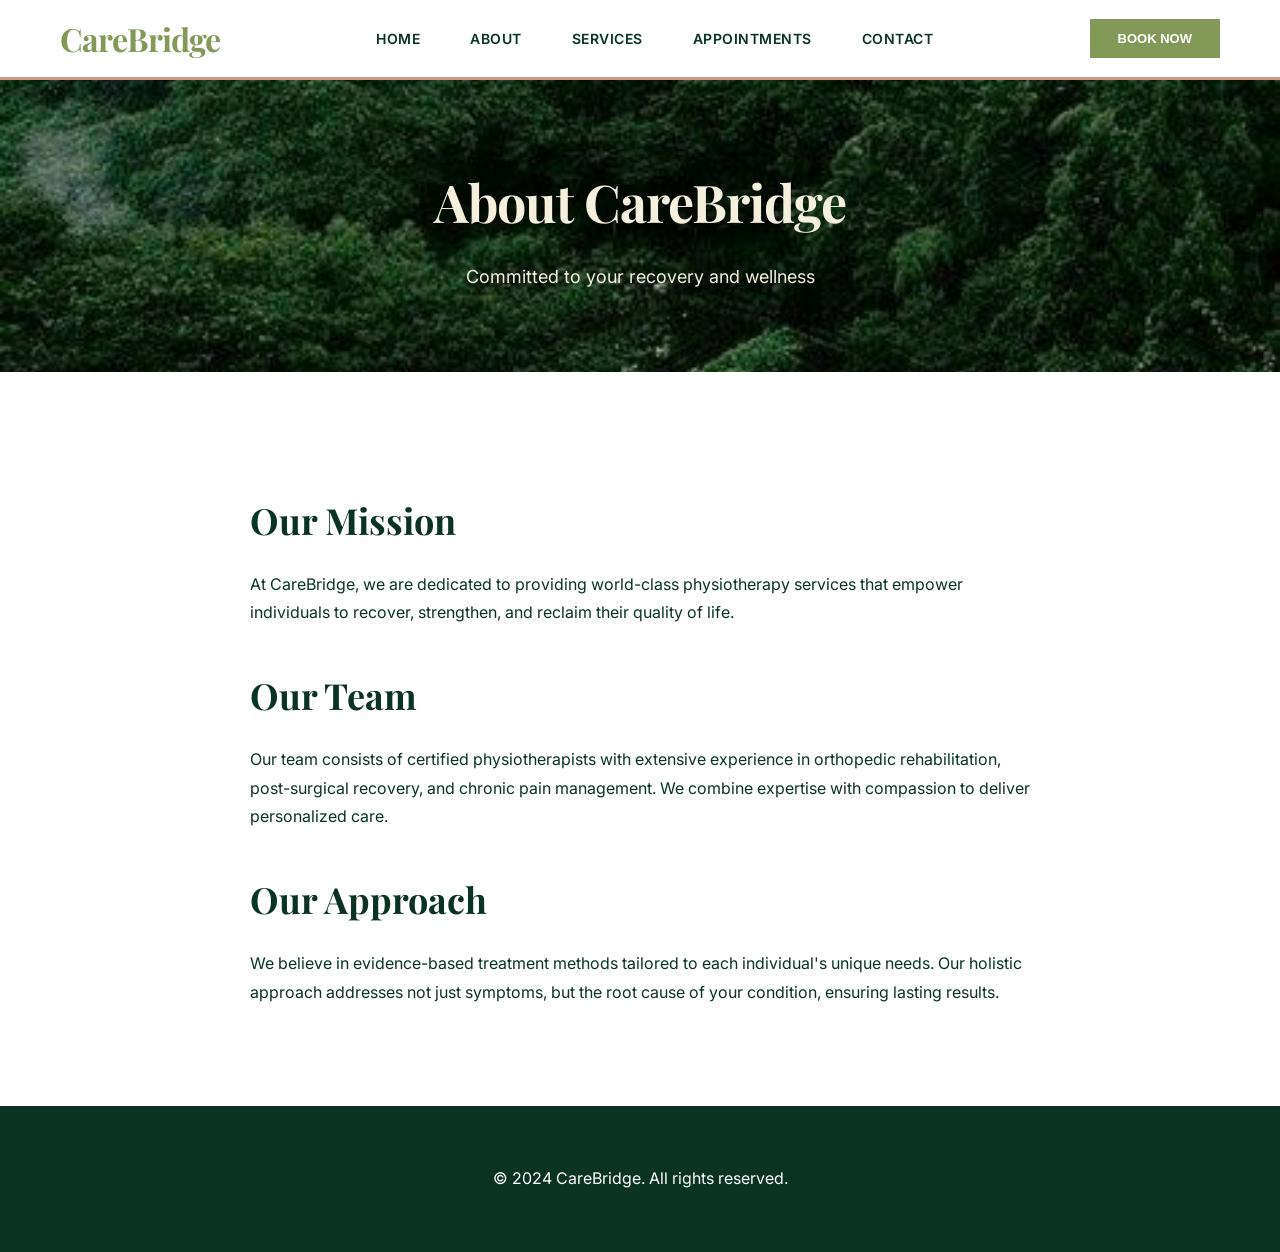
<file: about.html>
<!DOCTYPE html>
<html lang="en">
<head>
    <meta charset="UTF-8">
    <meta name="viewport" content="width=device-width, initial-scale=1.0">
    <title>About - CareBridge</title>
    <link href="https://fonts.googleapis.com/css2?family=Playfair+Display:wght@700&family=Inter:wght@400;600&display=swap" rel="stylesheet">
    <style>
        * {
            margin: 0;
            padding: 0;
            box-sizing: border-box;
        }

        :root {
            --primary: #839958;
            --secondary: #d39683;
            --text: #0a3323;
            --bg: #f7f4d5;
            --white: #ffffff;
        }

        body {
            font-family: 'Inter', sans-serif;
            color: var(--text);
            background: var(--white);
            line-height: 1.6;
        }

        .navbar {
            height: 80px;
            display: flex;
            align-items: center;
            justify-content: space-between;
            padding: 0 60px;
            background: var(--white);
            border-bottom: 3px solid var(--secondary);
        }

        .logo {
            font-family: 'Playfair Display', serif;
            font-size: 32px;
            font-weight: 700;
            color: var(--primary);
            letter-spacing: -1px;
        }

        .nav-links {
            display: flex;
            gap: 50px;
            list-style: none;
        }

        .nav-links a {
            text-decoration: none;
            color: var(--text);
            font-size: 14px;
            font-weight: 600;
            letter-spacing: 0.5px;
            transition: color 0.3s ease;
            text-transform: uppercase;
        }

        .nav-links a:hover {
            color: var(--primary);
        }

        .nav-btn {
            background: var(--primary);
            color: var(--white);
            border: none;
            padding: 12px 28px;
            font-size: 13px;
            font-weight: 600;
            cursor: pointer;
            text-transform: uppercase;
        }

        .nav-btn:hover {
            background: #6b8045;
        }

        .page-header {
            background: url('image.jpg') center/cover no-repeat;
            padding: 80px 60px;
            text-align: center;
        }

        .page-header h1 {
            font-family: 'Playfair Display', serif;
            font-size: 52px;
            margin-bottom: 20px;
            font-weight: 700;
            letter-spacing: -1px;
            color: #f5f0de;
        }

        .page-header p {
            font-size: 18px;
            color: #f5f0de;
        }

        .content {
            padding: 80px 60px;
            max-width: 900px;
            margin: 0 auto;
        }

        .content h2 {
            font-family: 'Playfair Display', serif;
            font-size: 36px;
            color: var(--text);
            margin: 40px 0 20px 0;
            font-weight: 700;
        }

        .content p {
            font-size: 16px;
            margin-bottom: 20px;
            line-height: 1.8;
        }

        .footer {
            padding: 60px;
            background: var(--text);
            color: var(--white);
            text-align: center;
        }
    </style>
</head>
<body>

    <nav class="navbar">
        <div class="logo">CareBridge</div>
        <ul class="nav-links">
            <li><a href="index.html">Home</a></li>
            <li><a href="about.html">About</a></li>
            <li><a href="services.html">Services</a></li>
            <li><a href="appointments.html">Appointments</a></li>
            <li><a href="contact.html">Contact</a></li>
        </ul>
        <button class="nav-btn">Book Now</button>
    </nav>

    <div class="page-header">
        <h1>About CareBridge</h1>
        <p style="color: #f5f0de;">Committed to your recovery and wellness</p>
    </div>

    <div class="content">
        <h2>Our Mission</h2>
        <p>At CareBridge, we are dedicated to providing world-class physiotherapy services that empower individuals to recover, strengthen, and reclaim their quality of life.</p>

        <h2>Our Team</h2>
        <p>Our team consists of certified physiotherapists with extensive experience in orthopedic rehabilitation, post-surgical recovery, and chronic pain management. We combine expertise with compassion to deliver personalized care.</p>

        <h2>Our Approach</h2>
        <p>We believe in evidence-based treatment methods tailored to each individual's unique needs. Our holistic approach addresses not just symptoms, but the root cause of your condition, ensuring lasting results.</p>
    </div>

    <footer class="footer">
        <p>&copy; 2024 CareBridge. All rights reserved.</p>
    </footer>

</body>
</html>
</file>
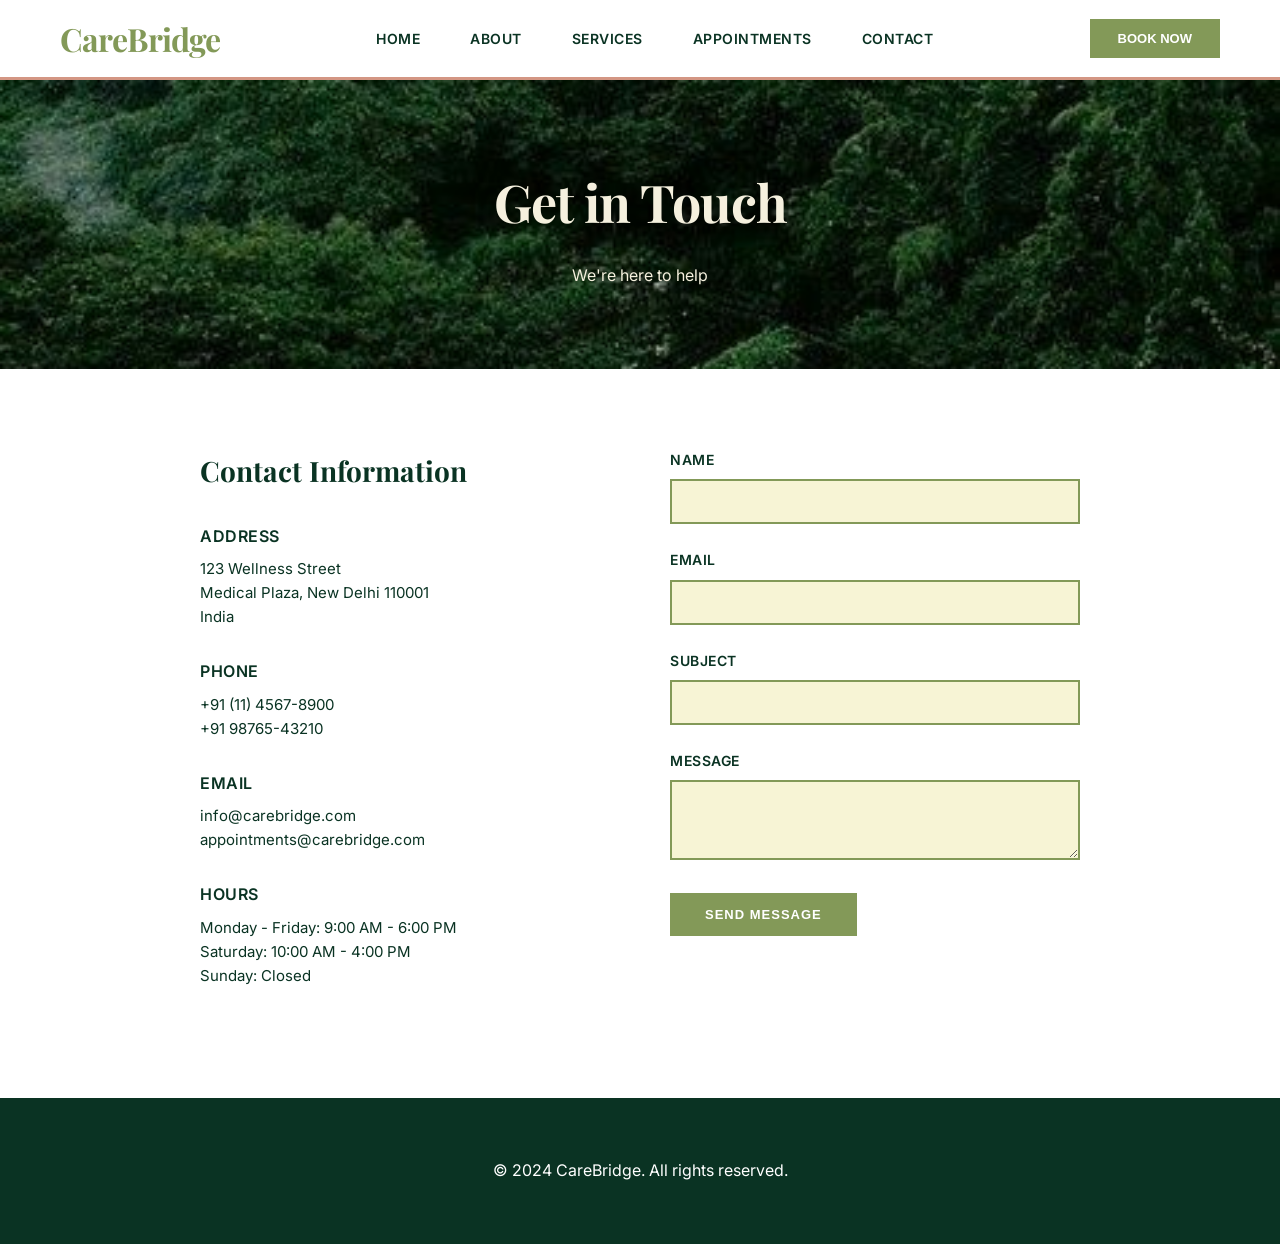
<file: contact.html>
<!DOCTYPE html>
<html lang="en">
<head>
    <meta charset="UTF-8">
    <meta name="viewport" content="width=device-width, initial-scale=1.0">
    <title>Contact - CareBridge</title>
    <link href="https://fonts.googleapis.com/css2?family=Playfair+Display:wght@700&family=Inter:wght@400;600&display=swap" rel="stylesheet">
    <style>
        * {
            margin: 0;
            padding: 0;
            box-sizing: border-box;
        }

        :root {
            --primary: #839958;
            --secondary: #d39683;
            --text: #0a3323;
            --bg: #f7f4d5;
            --white: #ffffff;
        }

        body {
            font-family: 'Inter', sans-serif;
            color: var(--text);
            background: var(--white);
            line-height: 1.6;
        }

        .navbar {
            height: 80px;
            display: flex;
            align-items: center;
            justify-content: space-between;
            padding: 0 60px;
            background: var(--white);
            border-bottom: 3px solid var(--secondary);
        }

        .logo {
            font-family: 'Playfair Display', serif;
            font-size: 32px;
            font-weight: 700;
            color: var(--primary);
            letter-spacing: -1px;
        }

        .nav-links {
            display: flex;
            gap: 50px;
            list-style: none;
        }

        .nav-links a {
            text-decoration: none;
            color: var(--text);
            font-size: 14px;
            font-weight: 600;
            letter-spacing: 0.5px;
            transition: color 0.3s ease;
            text-transform: uppercase;
        }

        .nav-links a:hover {
            color: var(--primary);
        }

        .nav-btn {
            background: var(--primary);
            color: var(--white);
            border: none;
            padding: 12px 28px;
            font-size: 13px;
            font-weight: 600;
            cursor: pointer;
            text-transform: uppercase;
        }

        .nav-btn:hover {
            background: #6b8045;
        }

        .page-header {
            background: url('image.jpg') center/cover no-repeat;
            padding: 80px 60px;
            text-align: center;
        }

        .page-header h1 {
            font-family: 'Playfair Display', serif;
            font-size: 52px;
            margin-bottom: 20px;
            font-weight: 700;
            letter-spacing: -1px;
            color: #f5f0de;
        }

        .contact-container {
            padding: 80px 60px;
            max-width: 1000px;
            margin: 0 auto;
            display: grid;
            grid-template-columns: 1fr 1fr;
            gap: 60px;
        }

        .contact-info h2 {
            font-family: 'Playfair Display', serif;
            font-size: 28px;
            color: var(--text);
            margin-bottom: 30px;
            font-weight: 700;
        }

        .contact-item {
            margin-bottom: 30px;
        }

        .contact-item h3 {
            font-size: 16px;
            font-weight: 600;
            color: var(--text);
            text-transform: uppercase;
            letter-spacing: 0.5px;
            margin-bottom: 8px;
        }

        .contact-item p {
            font-size: 15px;
            color: var(--text);
        }

        .form-group {
            margin-bottom: 25px;
        }

        .form-group label {
            display: block;
            font-weight: 600;
            margin-bottom: 8px;
            font-size: 14px;
            text-transform: uppercase;
            letter-spacing: 0.5px;
            color: var(--text);
        }

        .form-group input,
        .form-group textarea {
            width: 100%;
            padding: 12px;
            border: 2px solid var(--primary);
            font-family: 'Inter', sans-serif;
            font-size: 14px;
            color: var(--text);
            background: var(--bg);
        }

        .form-group textarea {
            resize: vertical;
            min-height: 80px;
        }

        .submit-btn {
            background: var(--primary);
            color: var(--white);
            border: none;
            padding: 14px 35px;
            font-size: 13px;
            font-weight: 600;
            cursor: pointer;
            text-transform: uppercase;
            letter-spacing: 1px;
            transition: background 0.3s ease;
        }

        .submit-btn:hover {
            background: #6b8045;
        }

        .footer {
            padding: 60px;
            background: var(--text);
            color: var(--white);
            text-align: center;
        }

        @media (max-width: 768px) {
            .contact-container {
                grid-template-columns: 1fr;
            }
        }
    </style>
</head>
<body>

    <nav class="navbar">
        <div class="logo">CareBridge</div>
        <ul class="nav-links">
            <li><a href="index.html">Home</a></li>
            <li><a href="about.html">About</a></li>
            <li><a href="services.html">Services</a></li>
            <li><a href="appointments.html">Appointments</a></li>
            <li><a href="contact.html">Contact</a></li>
        </ul>
        <button class="nav-btn">Book Now</button>
    </nav>

    <div class="page-header">
        <h1>Get in Touch</h1>
        <p style="color: #f5f0de;">We're here to help</p>
    </div>

    <div class="contact-container">
        <div class="contact-info">
            <h2>Contact Information</h2>
            
            <div class="contact-item">
                <h3>Address</h3>
                <p>123 Wellness Street<br>Medical Plaza, New Delhi 110001<br>India</p>
            </div>

            <div class="contact-item">
                <h3>Phone</h3>
                <p>+91 (11) 4567-8900<br>+91 98765-43210</p>
            </div>

            <div class="contact-item">
                <h3>Email</h3>
                <p>info@carebridge.com<br>appointments@carebridge.com</p>
            </div>

            <div class="contact-item">
                <h3>Hours</h3>
                <p>Monday - Friday: 9:00 AM - 6:00 PM<br>Saturday: 10:00 AM - 4:00 PM<br>Sunday: Closed</p>
            </div>
        </div>

        <div class="contact-form">
            <form>
                <div class="form-group">
                    <label for="name">Name</label>
                    <input type="text" id="name" name="name" required>
                </div>

                <div class="form-group">
                    <label for="email">Email</label>
                    <input type="email" id="email" name="email" required>
                </div>

                <div class="form-group">
                    <label for="subject">Subject</label>
                    <input type="text" id="subject" name="subject" required>
                </div>

                <div class="form-group">
                    <label for="message">Message</label>
                    <textarea id="message" name="message" required></textarea>
                </div>

                <button type="submit" class="submit-btn">Send Message</button>
            </form>
        </div>
    </div>

    <footer class="footer">
        <p>&copy; 2024 CareBridge. All rights reserved.</p>
    </footer>

</body>
</html>
</file>
